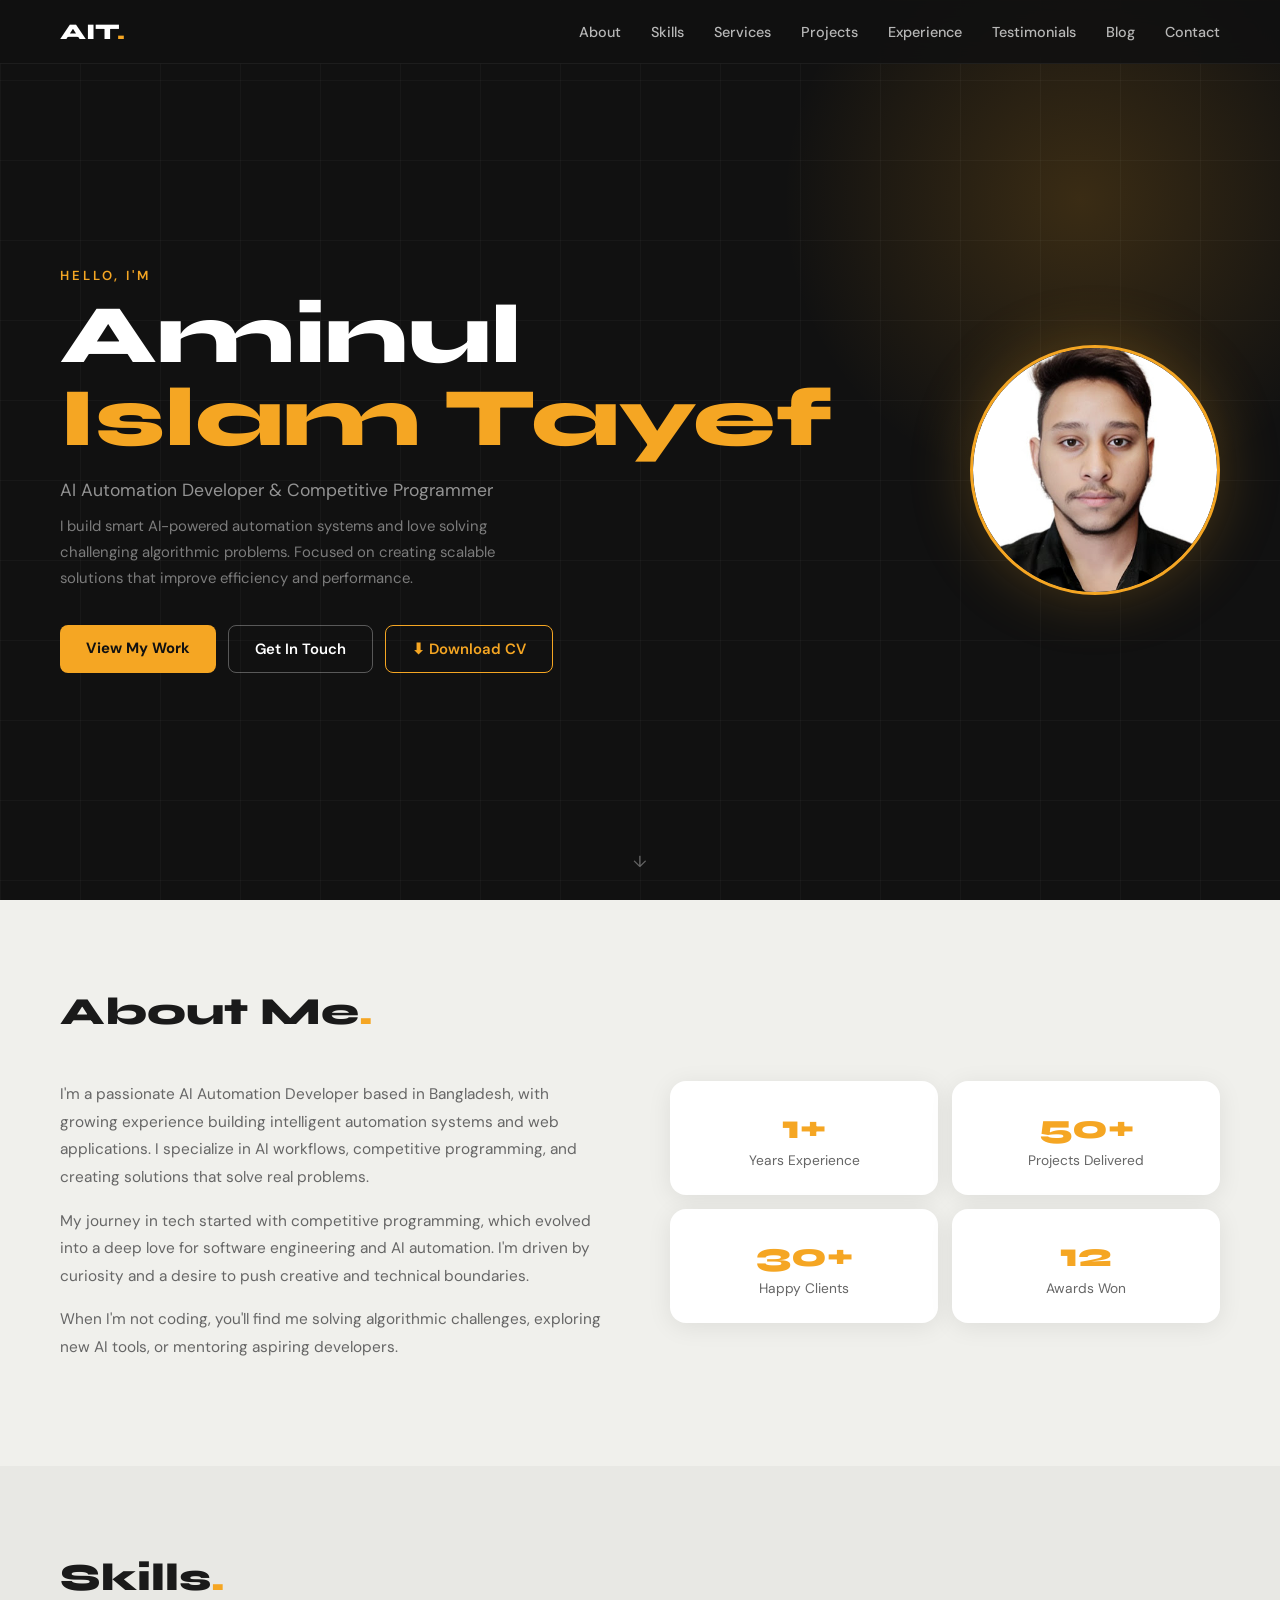
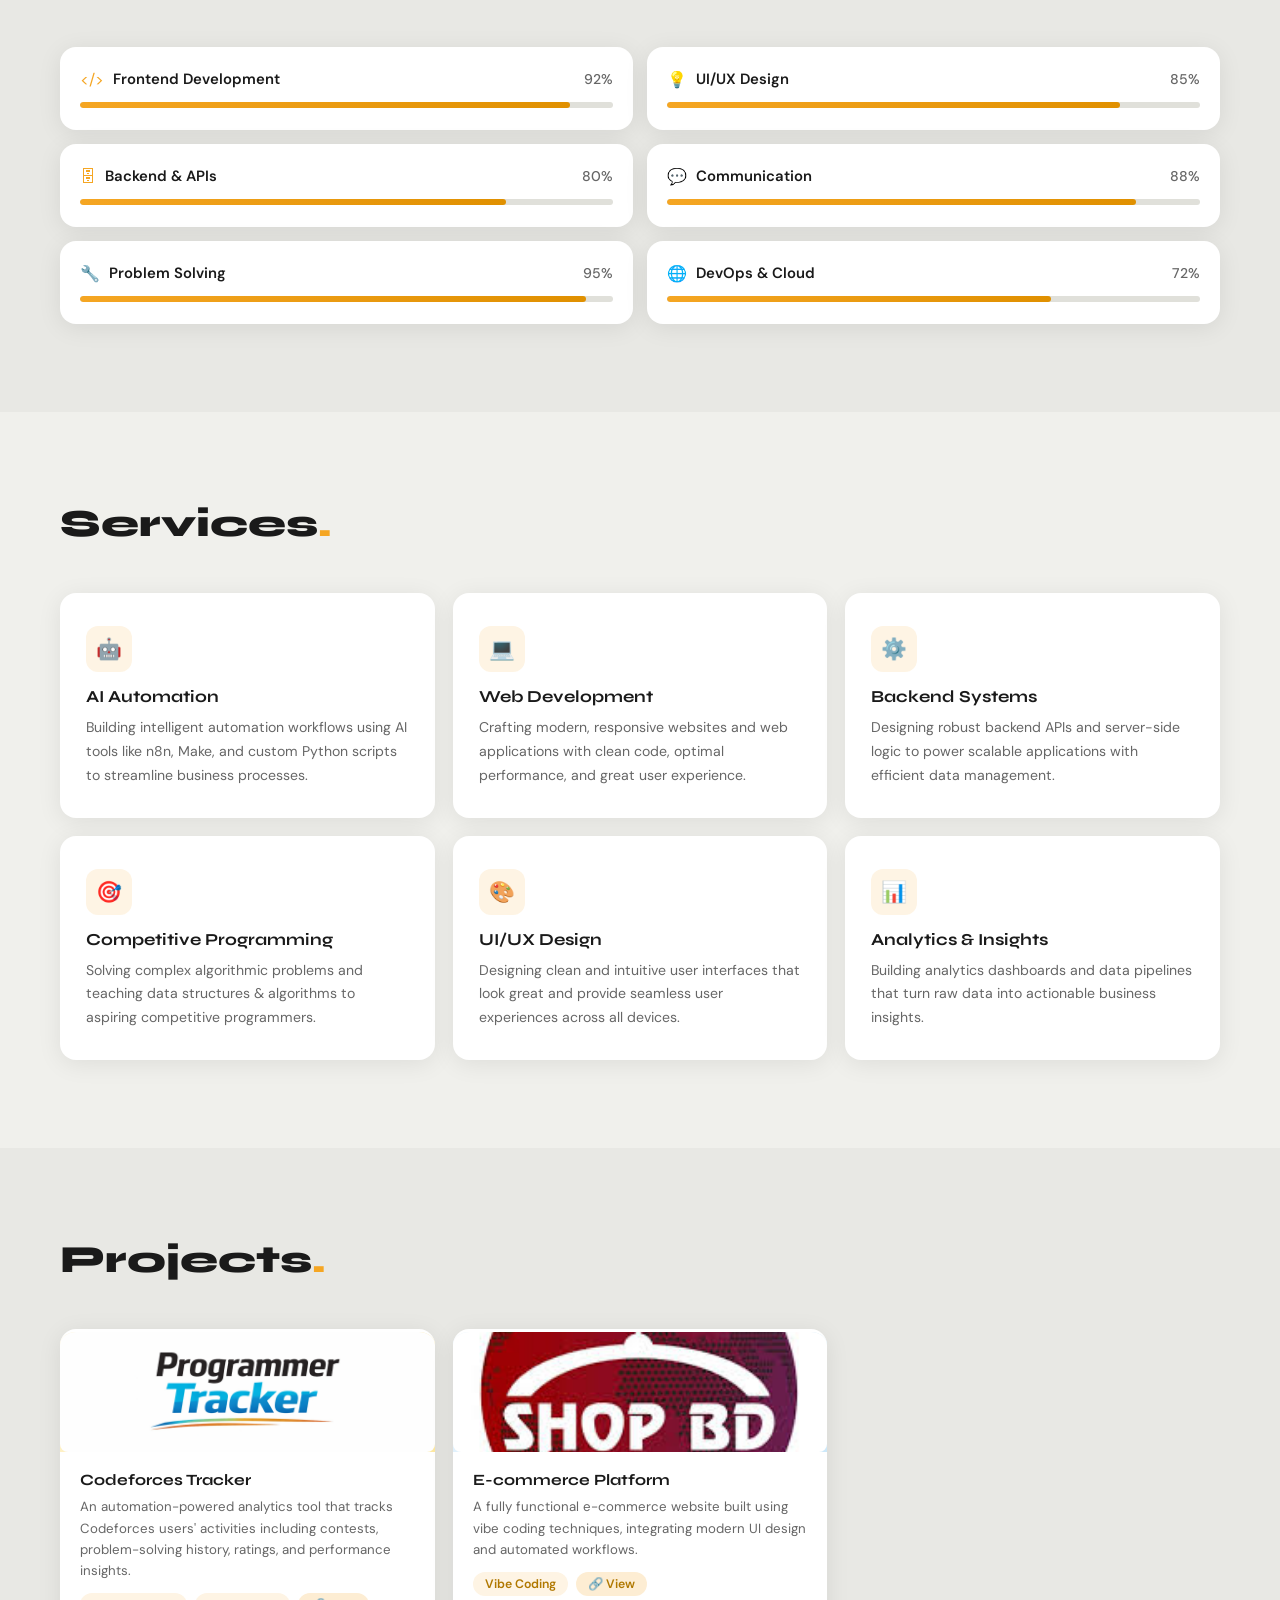
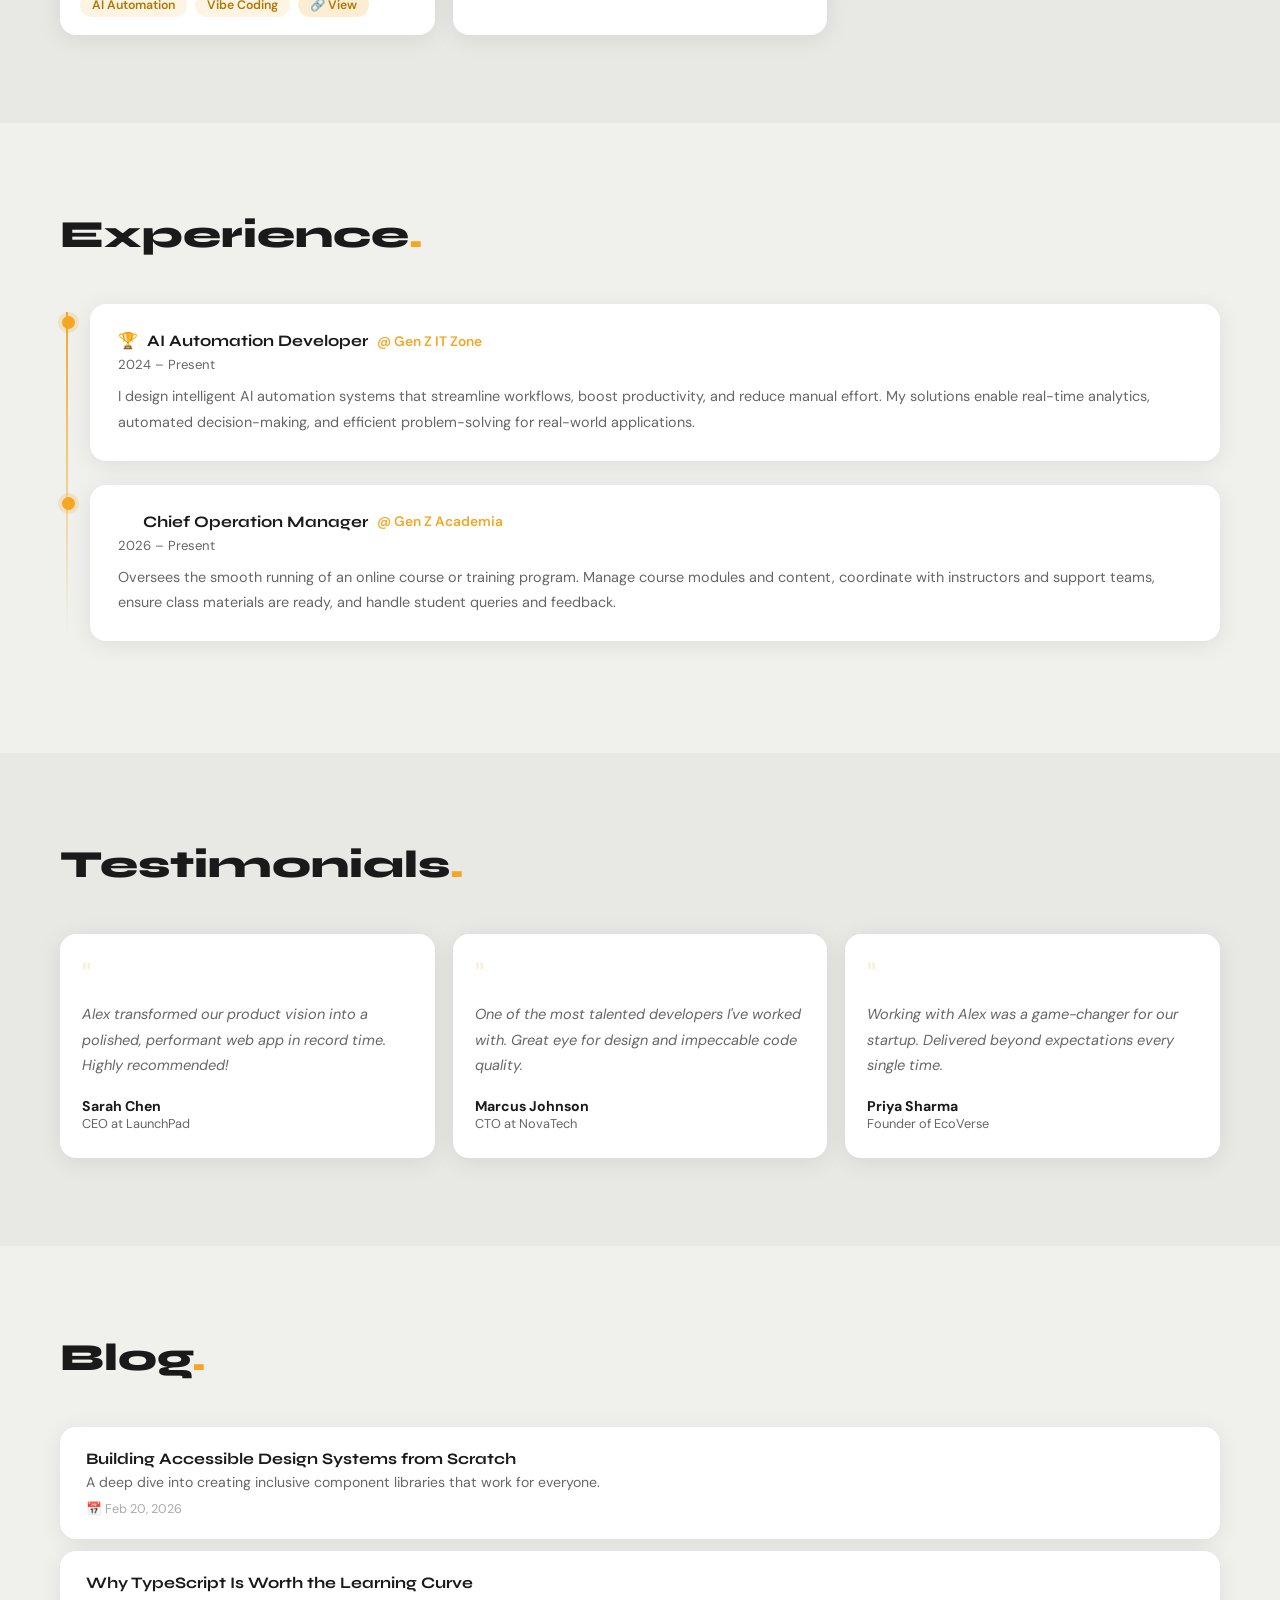
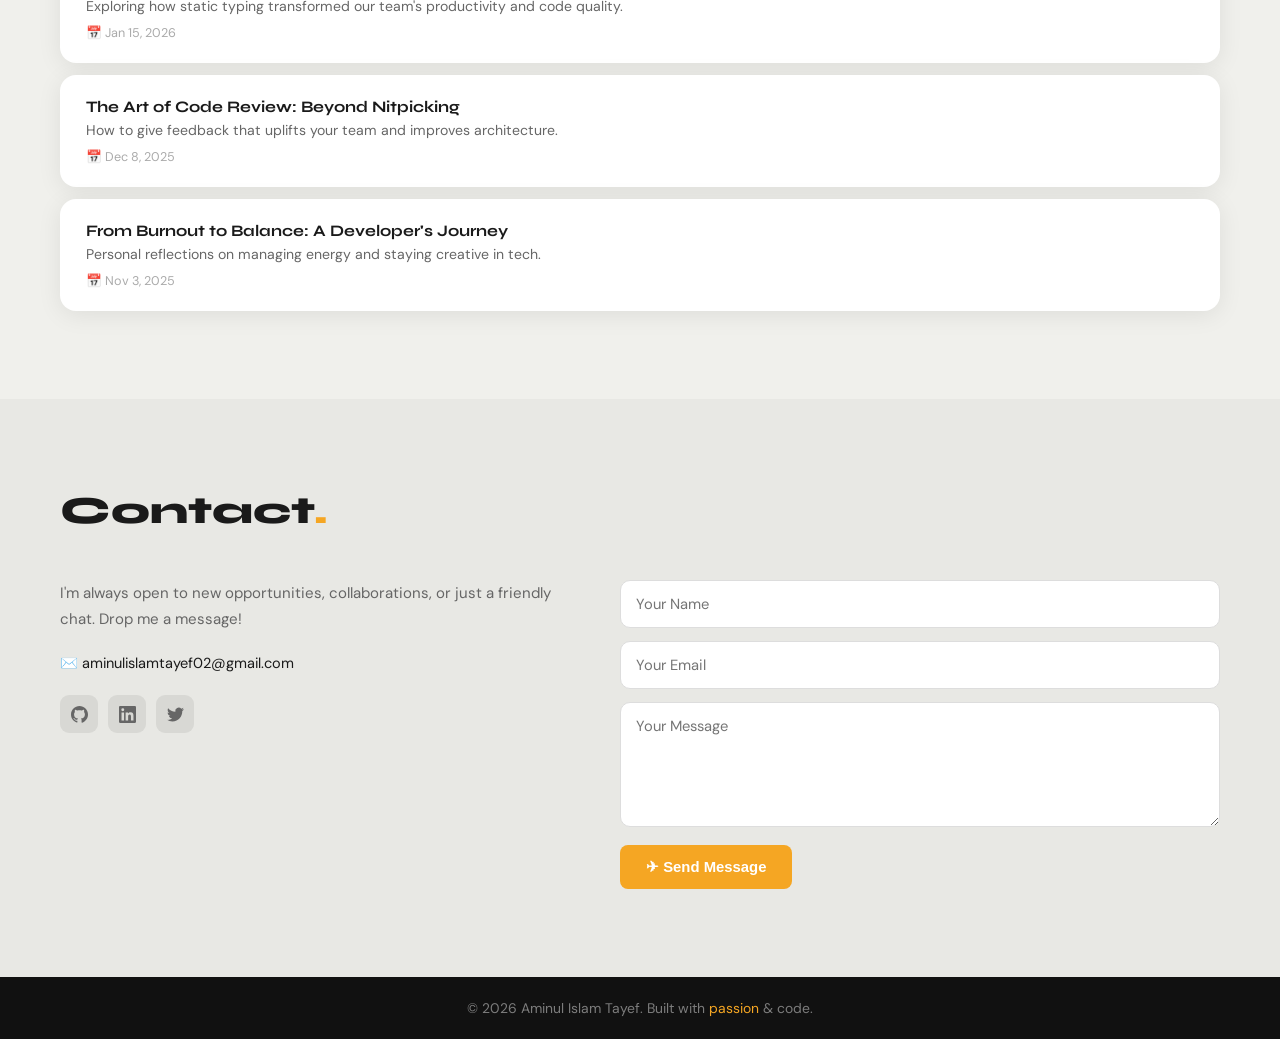
<file: index.html>
<!DOCTYPE html>
<html lang="en">
<head>
  <meta charset="UTF-8" />
  <meta name="viewport" content="width=device-width, initial-scale=1.0" />
  <title>Aminul Islam Tayef – AI Automation Developer</title>

  <!-- Google Fonts -->
  <link
    href="https://fonts.googleapis.com/css2?family=Syne:wght@400;600;700;800&family=DM+Sans:ital,wght@0,300;0,400;0,500;1,400&display=swap"
    rel="stylesheet"
  />

  <!-- Stylesheet -->
  <link rel="stylesheet" href="style.css" />
</head>
<body>

  <!-- ── NAVBAR (nav.html) ───────────────────────── -->
  <nav>
    <div class="logo">AIT<span>.</span></div>
    <ul class="nav-links">
      <li><a href="#about">About</a></li>
      <li><a href="#skills">Skills</a></li>
      <li><a href="#services">Services</a></li>
      <li><a href="#projects">Projects</a></li>
      <li><a href="#experience">Experience</a></li>
      <li><a href="#testimonials">Testimonials</a></li>
      <li><a href="#blog">Blog</a></li>
      <li><a href="#contact">Contact</a></li>
    </ul>
  </nav>

  <!-- ── HERO (hero.html) ───────────────────────── -->
  <section id="hero">
    <div class="grid-bg"></div>
    <div class="hero-content">
      <div class="hero-text">
        <p class="hello-tag">Hello, I'm</p>
        <h1 class="hero-name">
          Aminul<span class="last">Islam Tayef</span>
        </h1>
        <p class="hero-title">AI Automation Developer &amp; Competitive Programmer</p>
        <p class="hero-desc">
          I build smart AI-powered automation systems and love solving challenging
          algorithmic problems. Focused on creating scalable solutions that improve
          efficiency and performance.
        </p>
        <div class="hero-btns">
          <a href="#projects" class="btn-primary">View My Work</a>
          <a href="#contact"  class="btn-outline">Get In Touch</a>
          <a href=""
             class="btn-download">⬇ Download CV</a>
        </div>
      </div>
      <div class="photo-circle">
        <img src="/assets/tayef.png" alt="Aminul Islam Tayef"
             style="width:100%;height:100%;object-fit:cover;" />
      </div>
    </div>
    <div class="scroll-down">↓</div>
  </section>

  <!-- ── ABOUT (about.html) ─────────────────────── -->
  <section id="about" class="light-bg">
    <div class="section-inner">
      <h2 class="section-title">About Me<span>.</span></h2>
      <div class="about-grid">
        <div class="about-text">
          <p>I'm a passionate AI Automation Developer based in Bangladesh, with growing experience building intelligent automation systems and web applications. I specialize in AI workflows, competitive programming, and creating solutions that solve real problems.</p>
          <p>My journey in tech started with competitive programming, which evolved into a deep love for software engineering and AI automation. I'm driven by curiosity and a desire to push creative and technical boundaries.</p>
          <p>When I'm not coding, you'll find me solving algorithmic challenges, exploring new AI tools, or mentoring aspiring developers.</p>
        </div>
        <div class="stats-grid">
          <div class="stat-card"><div class="stat-num">1+</div><div class="stat-label">Years Experience</div></div>
          <div class="stat-card"><div class="stat-num">50+</div><div class="stat-label">Projects Delivered</div></div>
          <div class="stat-card"><div class="stat-num">30+</div><div class="stat-label">Happy Clients</div></div>
          <div class="stat-card"><div class="stat-num">12</div><div class="stat-label">Awards Won</div></div>
        </div>
      </div>
    </div>
  </section>

  <!-- ── SKILLS (skills.html) ───────────────────── -->
  <section id="skills" class="alt-bg">
    <div class="section-inner">
      <h2 class="section-title">Skills<span>.</span></h2>
      <div class="skills-grid">
        <div class="skill-card"><div class="skill-header"><div class="skill-left"><span class="skill-icon">&lt;/&gt;</span><span class="skill-name">Frontend Development</span></div><span class="skill-pct">92%</span></div><div class="skill-bar-bg"><div class="skill-bar-fill" style="width:92%"></div></div></div>
        <div class="skill-card"><div class="skill-header"><div class="skill-left"><span class="skill-icon">💡</span><span class="skill-name">UI/UX Design</span></div><span class="skill-pct">85%</span></div><div class="skill-bar-bg"><div class="skill-bar-fill" style="width:85%"></div></div></div>
        <div class="skill-card"><div class="skill-header"><div class="skill-left"><span class="skill-icon">🗄</span><span class="skill-name">Backend &amp; APIs</span></div><span class="skill-pct">80%</span></div><div class="skill-bar-bg"><div class="skill-bar-fill" style="width:80%"></div></div></div>
        <div class="skill-card"><div class="skill-header"><div class="skill-left"><span class="skill-icon">💬</span><span class="skill-name">Communication</span></div><span class="skill-pct">88%</span></div><div class="skill-bar-bg"><div class="skill-bar-fill" style="width:88%"></div></div></div>
        <div class="skill-card"><div class="skill-header"><div class="skill-left"><span class="skill-icon">🔧</span><span class="skill-name">Problem Solving</span></div><span class="skill-pct">95%</span></div><div class="skill-bar-bg"><div class="skill-bar-fill" style="width:95%"></div></div></div>
        <div class="skill-card"><div class="skill-header"><div class="skill-left"><span class="skill-icon">🌐</span><span class="skill-name">DevOps &amp; Cloud</span></div><span class="skill-pct">72%</span></div><div class="skill-bar-bg"><div class="skill-bar-fill" style="width:72%"></div></div></div>
      </div>
    </div>
  </section>

  <!-- ── SERVICES (services.html) ──────────────── -->
  <section id="services" class="light-bg">
    <div class="section-inner">
      <h2 class="section-title">Services<span>.</span></h2>
      <div class="services-grid">
        <div class="service-card"><div class="service-icon">🤖</div><div class="service-title">AI Automation</div><p class="service-desc">Building intelligent automation workflows using AI tools like n8n, Make, and custom Python scripts to streamline business processes.</p></div>
        <div class="service-card"><div class="service-icon">💻</div><div class="service-title">Web Development</div><p class="service-desc">Crafting modern, responsive websites and web applications with clean code, optimal performance, and great user experience.</p></div>
        <div class="service-card"><div class="service-icon">⚙️</div><div class="service-title">Backend Systems</div><p class="service-desc">Designing robust backend APIs and server-side logic to power scalable applications with efficient data management.</p></div>
        <div class="service-card"><div class="service-icon">🎯</div><div class="service-title">Competitive Programming</div><p class="service-desc">Solving complex algorithmic problems and teaching data structures &amp; algorithms to aspiring competitive programmers.</p></div>
        <div class="service-card"><div class="service-icon">🎨</div><div class="service-title">UI/UX Design</div><p class="service-desc">Designing clean and intuitive user interfaces that look great and provide seamless user experiences across all devices.</p></div>
        <div class="service-card"><div class="service-icon">📊</div><div class="service-title">Analytics &amp; Insights</div><p class="service-desc">Building analytics dashboards and data pipelines that turn raw data into actionable business insights.</p></div>
      </div>
    </div>
  </section>

  <!-- ── PROJECTS (projects.html) ──────────────── -->
  <section id="projects" class="alt-bg">
    <div class="section-inner">
      <h2 class="section-title">Projects<span>.</span></h2>
      <div class="projects-grid">
        <div class="project-card">
          <div class="project-thumb" style="background:linear-gradient(135deg,#fef3d0,#fde8a0)"> <img src="/assets/9fa23f0e-cb31-49cd-82ae-bd5b5bb63cb1.png" alt="E-commerce Platform" style="width:100%; height:100%; object-fit:cover; border-radius:8px;"></div>
          <div class="project-info">
            <div class="project-title">Codeforces Tracker</div>
            <p class="project-desc">An automation-powered analytics tool that tracks Codeforces users' activities including contests, problem-solving history, ratings, and performance insights.</p>
            <div class="project-tags"><span class="tag">AI Automation</span><span class="tag">Vibe Coding</span><a href="https://codeforeces-tracker.lovable.app/" target="_blank" class="tag" style="text-decoration:none;background:rgba(245,166,35,0.2)">🔗 View</a></div>
          </div>
        </div>
        
<div class="project-card">
  <!-- Image as thumbnail -->
  <div class="project-thumb" style="background:linear-gradient(135deg,#e8f4fd,#cce8f9);">
    <img src="/assets/images (7).jpg" alt="E-commerce Platform" style="width:100%; height:100%; object-fit:cover; border-radius:8px;">
  </div>

  <div class="project-info">
    <div class="project-title">E-commerce Platform</div>
    <p class="project-desc">A fully functional e-commerce website built using vibe coding techniques, integrating modern UI design and automated workflows.</p>
    <div class="project-tags">
      <span class="tag">Vibe Coding</span>
      <a href="https://shop-bangla-pay.lovable.app/" target="_blank" class="tag" style="text-decoration:none;background:rgba(245,166,35,0.2)">🔗 View</a>
    </div>
  </div>
</div>

  </section>

  <!-- ── EXPERIENCE (experience.html) ──────────── -->
  <section id="experience" class="light-bg">
    <div class="section-inner">
      <h2 class="section-title">Experience<span>.</span></h2>
      <div class="timeline">
        <div class="timeline-item">
          <div class="timeline-dot"></div>
          <div class="exp-card">
            <div class="exp-header"><span>🏆</span><span class="exp-title">AI Automation Developer</span><span class="exp-company">@ Gen Z IT Zone</span></div>
            <p class="exp-period">2024 – Present</p>
            <p class="exp-desc">I design intelligent AI automation systems that streamline workflows, boost productivity, and reduce manual effort. My solutions enable real-time analytics, automated decision-making, and efficient problem-solving for real-world applications.</p>
          </div>
        </div>
        <div class="timeline-item">
          <div class="timeline-dot"></div>
          <div class="exp-card">
            <div class="exp-header"><span>🏛</span><span class="exp-title">Chief Operation Manager</span><span class="exp-company">@ Gen Z Academia</span></div>
            <p class="exp-period">2026 – Present</p>
            <p class="exp-desc">Oversees the smooth running of an online course or training program. Manage course modules and content, coordinate with instructors and support teams, ensure class materials are ready, and handle student queries and feedback.</p>
          </div>
        </div>
      </div>
    </div>
  </section>

  <!-- ── TESTIMONIALS (testimonials.html) ──────── -->
  <section id="testimonials" class="alt-bg">
    <div class="section-inner">
      <h2 class="section-title">Testimonials<span>.</span></h2>
      <div class="testi-grid">
        <div class="testi-card"><div class="quote-icon">"</div><p class="testi-text">Alex transformed our product vision into a polished, performant web app in record time. Highly recommended!</p><div class="testi-author">Sarah Chen</div><div class="testi-role">CEO at LaunchPad</div></div>
        <div class="testi-card"><div class="quote-icon">"</div><p class="testi-text">One of the most talented developers I've worked with. Great eye for design and impeccable code quality.</p><div class="testi-author">Marcus Johnson</div><div class="testi-role">CTO at NovaTech</div></div>
        <div class="testi-card"><div class="quote-icon">"</div><p class="testi-text">Working with Alex was a game-changer for our startup. Delivered beyond expectations every single time.</p><div class="testi-author">Priya Sharma</div><div class="testi-role">Founder of EcoVerse</div></div>
      </div>
    </div>
  </section>

  <!-- ── BLOG (blog.html) ───────────────────────── -->
  <section id="blog" class="light-bg">
    <div class="section-inner">
      <h2 class="section-title">Blog<span>.</span></h2>
      <div class="blog-list">
        <div class="blog-card"><div class="blog-title">Building Accessible Design Systems from Scratch</div><p class="blog-excerpt">A deep dive into creating inclusive component libraries that work for everyone.</p><div class="blog-date">📅 Feb 20, 2026</div></div>
        <div class="blog-card"><div class="blog-title">Why TypeScript Is Worth the Learning Curve</div><p class="blog-excerpt">Exploring how static typing transformed our team's productivity and code quality.</p><div class="blog-date">📅 Jan 15, 2026</div></div>
        <div class="blog-card"><div class="blog-title">The Art of Code Review: Beyond Nitpicking</div><p class="blog-excerpt">How to give feedback that uplifts your team and improves architecture.</p><div class="blog-date">📅 Dec 8, 2025</div></div>
        <div class="blog-card"><div class="blog-title">From Burnout to Balance: A Developer's Journey</div><p class="blog-excerpt">Personal reflections on managing energy and staying creative in tech.</p><div class="blog-date">📅 Nov 3, 2025</div></div>
      </div>
    </div>
  </section>

  <!-- ── CONTACT (contact.html) ────────────────── -->
  <section id="contact" class="alt-bg">
    <div class="section-inner">
      <h2 class="section-title">Contact<span>.</span></h2>
      <div class="contact-grid">
        <div class="contact-info">
          <p>I'm always open to new opportunities, collaborations, or just a friendly chat. Drop me a message!</p>
          <a href="mailto:aminulislamtayef02@gmail.com" class="contact-email">✉️ aminulislamtayef02@gmail.com</a>
          <div class="social-icons">
            <a href="https://github.com/tayef02/" class="social-btn" target="_blank"><svg width="17" height="17" viewBox="0 0 24 24" fill="currentColor"><path d="M12 0C5.37 0 0 5.37 0 12c0 5.3 3.438 9.8 8.205 11.385.6.113.82-.258.82-.577 0-.285-.01-1.04-.015-2.04-3.338.724-4.042-1.61-4.042-1.61C4.422 18.07 3.633 17.7 3.633 17.7c-1.087-.744.084-.729.084-.729 1.205.084 1.838 1.236 1.838 1.236 1.07 1.835 2.809 1.305 3.495.998.108-.776.417-1.305.76-1.605-2.665-.3-5.466-1.332-5.466-5.93 0-1.31.465-2.38 1.235-3.22-.135-.303-.54-1.523.105-3.176 0 0 1.005-.322 3.3 1.23.96-.267 1.98-.399 3-.405 1.02.006 2.04.138 3 .405 2.28-1.552 3.285-1.23 3.285-1.23.645 1.653.24 2.873.12 3.176.765.84 1.23 1.91 1.23 3.22 0 4.61-2.805 5.625-5.475 5.92.42.36.81 1.096.81 2.22 0 1.606-.015 2.896-.015 3.286 0 .315.21.69.825.57C20.565 21.795 24 17.295 24 12c0-6.63-5.37-12-12-12"/></svg></a>
            <a href="https://www.linkedin.com/in/aminul-islam-tayef-286b8b354/" class="social-btn" target="_blank"><svg width="17" height="17" viewBox="0 0 24 24" fill="currentColor"><path d="M20.447 20.452h-3.554v-5.569c0-1.328-.027-3.037-1.852-3.037-1.853 0-2.136 1.445-2.136 2.939v5.667H9.351V9h3.414v1.561h.046c.477-.9 1.637-1.85 3.37-1.85 3.601 0 4.267 2.37 4.267 5.455v6.286zM5.337 7.433a2.062 2.062 0 01-2.063-2.065 2.064 2.064 0 112.063 2.065zm1.782 13.019H3.555V9h3.564v11.452zM22.225 0H1.771C.792 0 0 .774 0 1.729v20.542C0 23.227.792 24 1.771 24h20.451C23.2 24 24 23.227 24 22.271V1.729C24 .774 23.2 0 22.222 0h.003z"/></svg></a>
            <a href="#" class="social-btn" target="_blank"><svg width="17" height="17" viewBox="0 0 24 24" fill="currentColor"><path d="M23.953 4.57a10 10 0 01-2.825.775 4.958 4.958 0 002.163-2.723c-.951.555-2.005.959-3.127 1.184a4.92 4.92 0 00-8.384 4.482C7.69 8.095 4.067 6.13 1.64 3.162a4.822 4.822 0 00-.666 2.475c0 1.71.87 3.213 2.188 4.096a4.904 4.904 0 01-2.228-.616v.06a4.923 4.923 0 003.946 4.827 4.996 4.996 0 01-2.212.085 4.936 4.936 0 004.604 3.417 9.867 9.867 0 01-6.102 2.105c-.39 0-.779-.023-1.17-.067a13.995 13.995 0 007.557 2.209c9.053 0 13.998-7.496 13.998-13.985 0-.21 0-.42-.015-.63A9.935 9.935 0 0024 4.59z"/></svg></a>
          </div>
        </div>
        <div class="contact-form">
          <form id="fs-form" action="https://formspree.io/f/xeerpzey" method="POST">
            <input class="form-input" type="text" name="name" placeholder="Your Name" required style="margin-bottom:13px"/>
            <input class="form-input" type="email" name="email" placeholder="Your Email" required style="margin-bottom:13px"/>
            <textarea class="form-textarea" name="message" placeholder="Your Message" required style="margin-bottom:13px"></textarea>
            <button type="submit" class="btn-send" id="sendBtn">✈ Send Message</button>
            <div id="fs-success" style="display:none;margin-top:14px;padding:13px 16px;background:#1a3328;border:1px solid #2d5a47;color:#6fcfa0;border-radius:10px;font-size:0.9rem">✓ Message sent! I'll get back to you soon.</div>
            <div id="fs-error" style="display:none;margin-top:14px;padding:13px 16px;background:#331a1a;border:1px solid #5a2d2d;color:#f08080;border-radius:10px;font-size:0.9rem">✕ Something went wrong. Please try again or email directly.</div>
          </form>
        </div>
      </div>
    </div>
  </section>

  <!-- ── FOOTER (footer.html) ──────────────────── -->
  <footer>
    <p>© 2026 Aminul Islam Tayef. Built with <span>passion</span> &amp; code.</p>
  </footer>

  <!-- JavaScript -->
  <script src="script.js"></script>
</body>
</html>
</file>
<file: style.css>
:root {
  --orange: #f5a623;
  --orange-dark: #e09000;
  --bg-dark: #111;
  --bg-light: #f0f0ec;
  --bg-section: #e8e8e4;
  --white: #fff;
  --text-dark: #1a1a1a;
  --text-muted: #666;
  --card-bg: #fff;
  --shadow: 0 4px 24px rgba(0, 0, 0, 0.08);
  --shadow-hover: 0 12px 40px rgba(0, 0, 0, 0.14);
  --radius: 16px;
}

* {
  margin: 0;
  padding: 0;
  box-sizing: border-box;
}

html {
  scroll-behavior: smooth;
}

body {
  font-family: 'DM Sans', sans-serif;
  background: var(--bg-dark);
  color: var(--white);
  overflow-x: hidden;
}

/* ── NAV ── */
nav {
  position: fixed;
  top: 0;
  left: 0;
  right: 0;
  z-index: 100;
  display: flex;
  align-items: center;
  justify-content: space-between;
  padding: 18px 60px;
  background: rgba(17, 17, 17, 0.88);
  backdrop-filter: blur(12px);
  border-bottom: 1px solid rgba(255, 255, 255, 0.06);
}

.logo {
  font-family: 'Syne', sans-serif;
  font-size: 1.4rem;
  font-weight: 800;
}

.logo span {
  color: var(--orange);
}

.nav-links {
  display: flex;
  gap: 30px;
  list-style: none;
}

.nav-links a {
  font-size: 0.9rem;
  font-weight: 500;
  color: rgba(255, 255, 255, 0.7);
  text-decoration: none;
  transition: color 0.2s;
}

.nav-links a:hover {
  color: #fff;
}

/* ── HERO ── */
#hero {
  min-height: 100vh;
  background: var(--bg-dark);
  display: flex;
  align-items: center;
  padding: 100px 60px 60px;
  position: relative;
  overflow: hidden;
}

#hero::before {
  content: '';
  position: absolute;
  top: -100px;
  right: -100px;
  width: 600px;
  height: 600px;
  background: radial-gradient(circle, rgba(245, 166, 35, 0.18) 0%, transparent 70%);
  pointer-events: none;
}

.grid-bg {
  position: absolute;
  inset: 0;
  pointer-events: none;
  background-image:
    linear-gradient(rgba(255, 255, 255, 0.03) 1px, transparent 1px),
    linear-gradient(90deg, rgba(255, 255, 255, 0.03) 1px, transparent 1px);
  background-size: 80px 80px;
}

.hero-content {
  position: relative;
  z-index: 2;
  display: flex;
  align-items: center;
  justify-content: space-between;
  width: 100%;
  max-width: 1200px;
  margin: 0 auto;
}

.hello-tag {
  font-size: 0.82rem;
  font-weight: 600;
  letter-spacing: 3px;
  color: var(--orange);
  text-transform: uppercase;
  margin-bottom: 10px;
}

.hero-name {
  font-family: 'Syne', sans-serif;
  font-size: clamp(3.2rem, 7vw, 5.2rem);
  font-weight: 800;
  line-height: 1;
}

.hero-name .last {
  color: var(--orange);
  display: block;
}

.hero-title {
  font-size: 1.1rem;
  color: rgba(255, 255, 255, 0.55);
  margin: 18px 0 12px;
}

.hero-desc {
  font-size: 0.93rem;
  line-height: 1.75;
  color: rgba(255, 255, 255, 0.45);
  max-width: 460px;
  margin-bottom: 34px;
}

.hero-btns {
  display: flex;
  gap: 12px;
  flex-wrap: wrap;
}

.btn-primary {
  padding: 13px 26px;
  border-radius: 8px;
  background: var(--orange);
  color: #111;
  font-weight: 700;
  font-size: 0.93rem;
  text-decoration: none;
  display: inline-block;
  transition: background 0.2s, transform 0.2s;
}

.btn-primary:hover {
  background: var(--orange-dark);
  transform: translateY(-2px);
}

.btn-outline {
  padding: 13px 26px;
  border-radius: 8px;
  background: transparent;
  color: #fff;
  font-weight: 600;
  font-size: 0.93rem;
  text-decoration: none;
  border: 1.5px solid rgba(255, 255, 255, 0.3);
  display: inline-block;
  transition: border-color 0.2s, transform 0.2s;
}

.btn-outline:hover {
  border-color: #fff;
  transform: translateY(-2px);
}

.btn-download {
  padding: 13px 26px;
  border-radius: 8px;
  background: transparent;
  color: var(--orange);
  font-weight: 600;
  font-size: 0.93rem;
  text-decoration: none;
  border: 1.5px solid var(--orange);
  display: inline-flex;
  align-items: center;
  gap: 6px;
  transition: background 0.2s, transform 0.2s;
}

.btn-download:hover {
  background: rgba(245, 166, 35, 0.1);
  transform: translateY(-2px);
}

.photo-circle {
  width: 250px;
  height: 250px;
  border-radius: 50%;
  background: #222;
  border: 3px solid var(--orange);
  overflow: hidden;
  box-shadow: 0 0 60px rgba(245, 166, 35, 0.25);
  display: flex;
  align-items: center;
  justify-content: center;
  flex-shrink: 0;
}

.photo-placeholder {
  font-size: 3.5rem;
  color: rgba(255, 255, 255, 0.2);
  font-family: 'Syne', sans-serif;
  font-weight: 800;
}

.scroll-down {
  position: absolute;
  bottom: 28px;
  left: 50%;
  transform: translateX(-50%);
  color: rgba(255, 255, 255, 0.35);
  animation: bounce 2s infinite;
}

@keyframes bounce {
  0%, 100% { transform: translateX(-50%) translateY(0); }
  50%       { transform: translateX(-50%) translateY(8px); }
}

/* ── SECTIONS ── */
section {
  padding: 88px 60px;
}

.section-inner {
  max-width: 1200px;
  margin: 0 auto;
}

.section-title {
  font-family: 'Syne', sans-serif;
  font-size: 2.4rem;
  font-weight: 800;
  color: var(--text-dark);
  margin-bottom: 46px;
}

.section-title span {
  color: var(--orange);
}

.light-bg  { background: var(--bg-light); }
.alt-bg    { background: var(--bg-section); }

/* ── ABOUT ── */
.about-grid {
  display: grid;
  grid-template-columns: 1fr 1fr;
  gap: 60px;
  align-items: start;
}

.about-text p {
  font-size: 0.96rem;
  line-height: 1.8;
  color: var(--text-muted);
  margin-bottom: 16px;
}

.stats-grid {
  display: grid;
  grid-template-columns: 1fr 1fr;
  gap: 14px;
}

.stat-card {
  background: var(--card-bg);
  border-radius: var(--radius);
  padding: 26px 22px;
  box-shadow: var(--shadow);
  text-align: center;
  transition: box-shadow 0.3s, transform 0.3s;
}

.stat-card:hover {
  box-shadow: var(--shadow-hover);
  transform: translateY(-4px);
}

.stat-num {
  font-family: 'Syne', sans-serif;
  font-size: 2.1rem;
  font-weight: 800;
  color: var(--orange);
}

.stat-label {
  font-size: 0.86rem;
  color: var(--text-muted);
  margin-top: 4px;
}

/* ── SKILLS ── */
.skills-grid {
  display: grid;
  grid-template-columns: 1fr 1fr;
  gap: 14px;
}

.skill-card {
  background: var(--card-bg);
  border-radius: var(--radius);
  padding: 22px 20px;
  box-shadow: var(--shadow);
  transition: box-shadow 0.3s, transform 0.3s;
}

.skill-card:hover {
  box-shadow: var(--shadow-hover);
  transform: translateY(-3px);
}

.skill-header {
  display: flex;
  align-items: center;
  justify-content: space-between;
  margin-bottom: 12px;
}

.skill-left {
  display: flex;
  align-items: center;
  gap: 9px;
}

.skill-icon  { color: var(--orange); font-size: 1rem; }
.skill-name  { font-weight: 600; color: var(--text-dark); font-size: 0.93rem; }
.skill-pct   { font-size: 0.88rem; color: var(--text-muted); font-weight: 500; }

.skill-bar-bg {
  height: 6px;
  background: #e0e0da;
  border-radius: 99px;
  overflow: hidden;
}

.skill-bar-fill {
  height: 100%;
  background: linear-gradient(90deg, var(--orange), var(--orange-dark));
  border-radius: 99px;
}

/* ── SERVICES ── */
.services-grid {
  display: grid;
  grid-template-columns: repeat(3, 1fr);
  gap: 18px;
}

.service-card {
  background: var(--card-bg);
  border-radius: var(--radius);
  padding: 30px 26px;
  box-shadow: var(--shadow);
  transition: box-shadow 0.3s, transform 0.3s;
  border-top: 3px solid transparent;
}

.service-card:hover {
  box-shadow: var(--shadow-hover);
  transform: translateY(-5px);
  border-top-color: var(--orange);
}

.service-icon {
  width: 46px;
  height: 46px;
  border-radius: 12px;
  background: rgba(245, 166, 35, 0.12);
  display: flex;
  align-items: center;
  justify-content: center;
  font-size: 1.3rem;
  margin-bottom: 14px;
}

.service-title {
  font-family: 'Syne', sans-serif;
  font-size: 1.05rem;
  font-weight: 700;
  color: var(--text-dark);
  margin-bottom: 9px;
}

.service-desc {
  font-size: 0.88rem;
  line-height: 1.7;
  color: var(--text-muted);
}

/* ── PROJECTS ── */
.projects-grid {
  display: grid;
  grid-template-columns: repeat(3, 1fr);
  gap: 18px;
}

.project-card {
  background: var(--card-bg);
  border-radius: var(--radius);
  overflow: hidden;
  box-shadow: var(--shadow);
  transition: box-shadow 0.3s, transform 0.3s;
  border-top: 3px solid transparent;
}

.project-card:hover {
  box-shadow: var(--shadow-hover);
  transform: translateY(-5px);
  border-top-color: var(--orange);
}

.project-thumb {
  height: 120px;
  display: flex;
  align-items: center;
  justify-content: center;
  font-family: 'Syne', sans-serif;
  font-size: 2.4rem;
  font-weight: 800;
  color: rgba(245, 166, 35, 0.45);
}

.project-info    { padding: 18px 20px; }
.project-title   { font-family: 'Syne', sans-serif; font-size: 0.98rem; font-weight: 700; color: var(--text-dark); margin-bottom: 7px; }
.project-desc    { font-size: 0.83rem; line-height: 1.6; color: var(--text-muted); margin-bottom: 12px; }

.project-tags {
  display: flex;
  gap: 8px;
  flex-wrap: wrap;
}

.tag {
  padding: 4px 12px;
  border-radius: 99px;
  background: rgba(245, 166, 35, 0.12);
  color: #b07800;
  font-size: 0.77rem;
  font-weight: 600;
}

/* ── EXPERIENCE ── */
.timeline {
  position: relative;
  padding-left: 30px;
}

.timeline::before {
  content: '';
  position: absolute;
  left: 6px;
  top: 8px;
  bottom: 8px;
  width: 2px;
  background: linear-gradient(to bottom, var(--orange), transparent);
}

.timeline-item {
  position: relative;
  margin-bottom: 24px;
}

.timeline-dot {
  position: absolute;
  left: -28px;
  top: 12px;
  width: 13px;
  height: 13px;
  border-radius: 50%;
  background: var(--orange);
  box-shadow: 0 0 0 4px rgba(245, 166, 35, 0.2);
}

.exp-card {
  background: var(--card-bg);
  border-radius: var(--radius);
  padding: 26px 28px;
  box-shadow: var(--shadow);
  transition: box-shadow 0.3s, transform 0.3s;
}

.exp-card:hover {
  box-shadow: var(--shadow-hover);
  transform: translateY(-3px);
}

.exp-header {
  display: flex;
  align-items: center;
  gap: 9px;
  margin-bottom: 4px;
}

.exp-title   { font-family: 'Syne', sans-serif; font-size: 1rem; font-weight: 700; color: var(--text-dark); }
.exp-company { font-size: 0.86rem; font-weight: 600; color: var(--orange); }
.exp-period  { font-size: 0.82rem; color: var(--text-muted); margin: 5px 0 11px; }
.exp-desc    { font-size: 0.9rem; line-height: 1.75; color: var(--text-muted); }

/* ── TESTIMONIALS ── */
.testi-grid {
  display: grid;
  grid-template-columns: repeat(3, 1fr);
  gap: 18px;
}

.testi-card {
  background: var(--card-bg);
  border-radius: var(--radius);
  padding: 26px 22px;
  box-shadow: var(--shadow);
  transition: box-shadow 0.3s, transform 0.3s;
}

.testi-card:hover {
  box-shadow: var(--shadow-hover);
  transform: translateY(-4px);
}

.quote-icon   { font-size: 2rem; color: rgba(245, 166, 35, 0.22); margin-bottom: 10px; line-height: 1; }
.testi-text   { font-size: 0.91rem; line-height: 1.75; color: var(--text-muted); font-style: italic; margin-bottom: 18px; }
.testi-author { font-weight: 700; font-size: 0.88rem; color: var(--text-dark); }
.testi-role   { font-size: 0.8rem; color: var(--text-muted); }

/* ── BLOG ── */
.blog-list {
  display: flex;
  flex-direction: column;
  gap: 12px;
}

.blog-card {
  background: var(--card-bg);
  border-radius: var(--radius);
  padding: 22px 26px;
  box-shadow: var(--shadow);
  transition: box-shadow 0.3s, transform 0.3s;
  cursor: pointer;
}

.blog-card:hover {
  box-shadow: var(--shadow-hover);
  transform: translateY(-3px);
}

.blog-title   { font-family: 'Syne', sans-serif; font-size: 1rem; font-weight: 700; color: var(--text-dark); margin-bottom: 5px; }
.blog-excerpt { font-size: 0.88rem; color: var(--text-muted); margin-bottom: 9px; }
.blog-date    { font-size: 0.79rem; color: #aaa; }

/* ── CONTACT ── */
.contact-grid {
  display: grid;
  grid-template-columns: 1fr 1.2fr;
  gap: 60px;
  align-items: start;
}

.contact-info p {
  font-size: 0.94rem;
  line-height: 1.75;
  color: var(--text-muted);
  margin-bottom: 22px;
}

.contact-email {
  display: flex;
  align-items: center;
  gap: 9px;
  font-size: 0.91rem;
  color: var(--text-dark);
  margin-bottom: 22px;
  text-decoration: none;
}

.contact-email:hover {
  color: var(--orange);
}

.social-icons {
  display: flex;
  gap: 10px;
}

.social-btn {
  width: 38px;
  height: 38px;
  border-radius: 9px;
  background: rgba(0, 0, 0, 0.07);
  display: flex;
  align-items: center;
  justify-content: center;
  color: var(--text-muted);
  font-size: 1rem;
  text-decoration: none;
  transition: background 0.2s, color 0.2s;
}

.social-btn:hover {
  background: var(--orange);
  color: white;
}

.contact-form {
  display: flex;
  flex-direction: column;
  gap: 13px;
}

.form-input,
.form-textarea {
  width: 100%;
  padding: 13px 15px;
  border: 1.5px solid #ddd;
  border-radius: 10px;
  font-family: 'DM Sans', sans-serif;
  font-size: 0.92rem;
  background: white;
  color: var(--text-dark);
  outline: none;
  transition: border-color 0.2s;
}

.form-input:focus,
.form-textarea:focus {
  border-color: var(--orange);
}

.form-textarea {
  min-height: 125px;
  resize: vertical;
}

.btn-send {
  padding: 13px 26px;
  border-radius: 8px;
  background: var(--orange);
  color: white;
  font-weight: 700;
  font-size: 0.93rem;
  border: none;
  cursor: pointer;
  display: flex;
  align-items: center;
  gap: 7px;
  width: fit-content;
  transition: background 0.2s, transform 0.2s;
}

.btn-send:hover {
  background: var(--orange-dark);
  transform: translateY(-2px);
}

/* ── FOOTER ── */
footer {
  background: var(--bg-dark);
  color: rgba(255, 255, 255, 0.45);
  text-align: center;
  padding: 22px;
  font-size: 0.87rem;
}

footer span {
  color: var(--orange);
}

/* ── RESPONSIVE ── */
@media (max-width: 900px) {
  nav { padding: 16px 22px; }
  .nav-links { display: none; }
  section { padding: 56px 22px; }
  #hero { padding: 80px 22px 56px; }
  .hero-content { flex-direction: column-reverse; gap: 36px; text-align: center; }
  .hero-btns { justify-content: center; }
  .about-grid,
  .contact-grid { grid-template-columns: 1fr; }
  .skills-grid,
  .services-grid,
  .projects-grid,
  .testi-grid { grid-template-columns: 1fr; }
}
</file>
